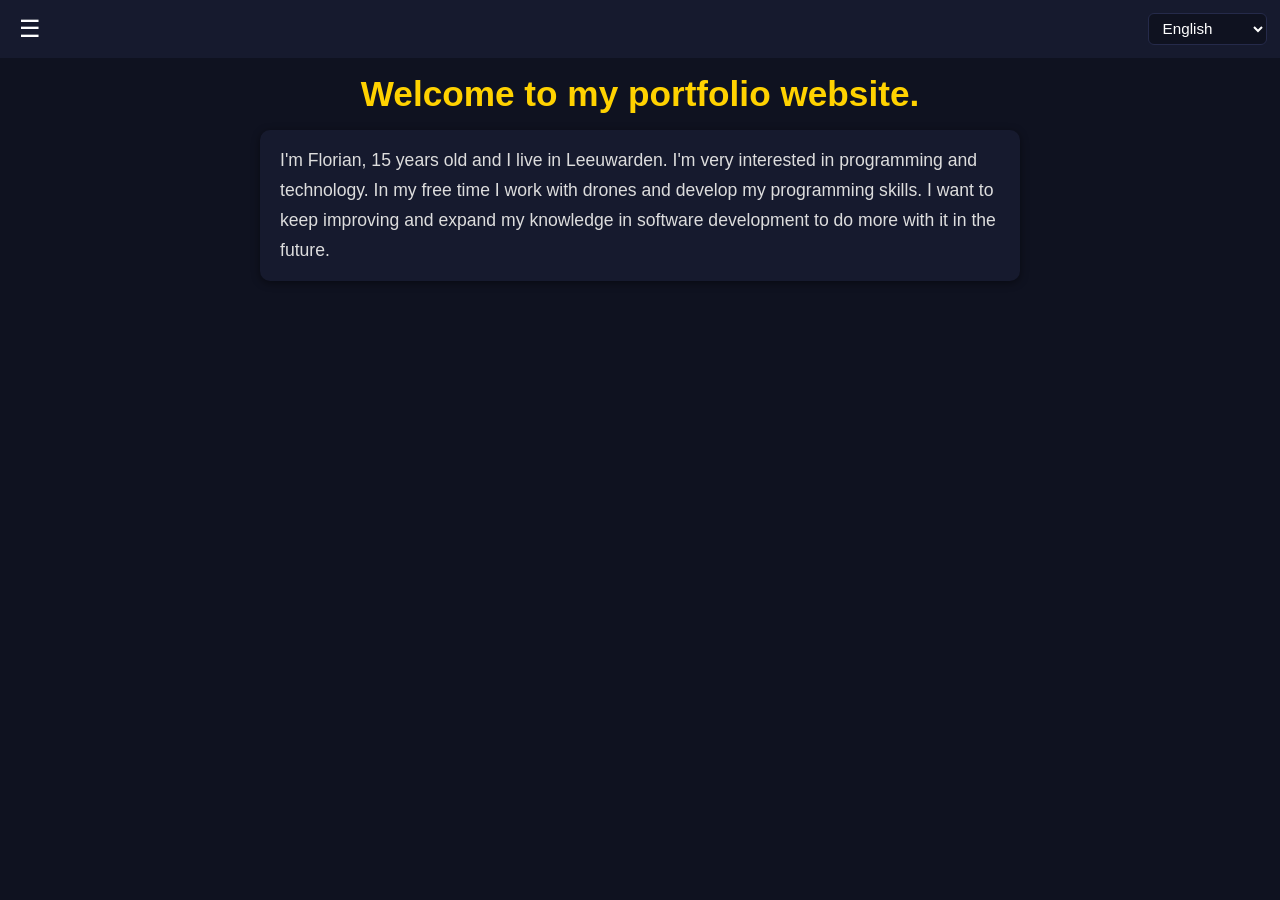
<file: index.html>
<!doctype html>
<html lang="nl">
<head>
  <meta charset="utf-8">
  <meta name="viewport" content="width=device-width, initial-scale=1">
  <title>Florian – Home</title>
  <link rel="stylesheet" href="css/style.css">
</head>
<body>
  <header class="site-header">
    <button class="menu-toggle" aria-label="Menu">&#9776;</button>

    <nav id="main-nav" aria-label="Hoofdmenu">
      <ul>
        <li><a href="index.html" class="active" data-i18n="nav.home">Home</a></li>
        <li><a href="cv.html" data-i18n="nav.cv">CV</a></li>
        <li><a href="hobbies.html" data-i18n="nav.hobbies">Hobby’s</a></li>
        <li><a href="onderwijs.html" data-i18n="nav.education">Onderwijs</a></li>
      </ul>
    </nav>

    <!-- EIGEN taal-dropdown (geen Google) -->
    <div class="lang-switch">
      <label for="lang" class="visually-hidden">Taal</label>
      <select id="lang" aria-label="Language">
        <option value="nl">Nederlands</option>
        <option value="en">English</option>
      </select>
    </div>
  </header>

  <main>
    <h1 data-i18n="home.title">Welkom op mijn portfolio website.</h1>
    <p data-i18n="home.intro">
     Ik ben Florian, 15 jaar en woon in Leeuwarden. Ik heb veel interesse in programmeren en technologie, en in mijn vrije tijd ben ik vaak bezig met drones en het ontwikkelen van mijn programmeervaardigheden. Daarnaast werk ik in mijn vrije tijd aan fxdroneacademy.com, waar ik mijn interesse in drones en technologie verder uitwerk. Ik wil mezelf blijven verbeteren en mijn kennis in softwareontwikkeling uitbreiden om daar in de toekomst meer mee te doen.
    </p>
  </main>

  <script src="javascript/menu.js"></script>
  <script src="javascript/translate.js"></script>
</body>
</html>
</file>
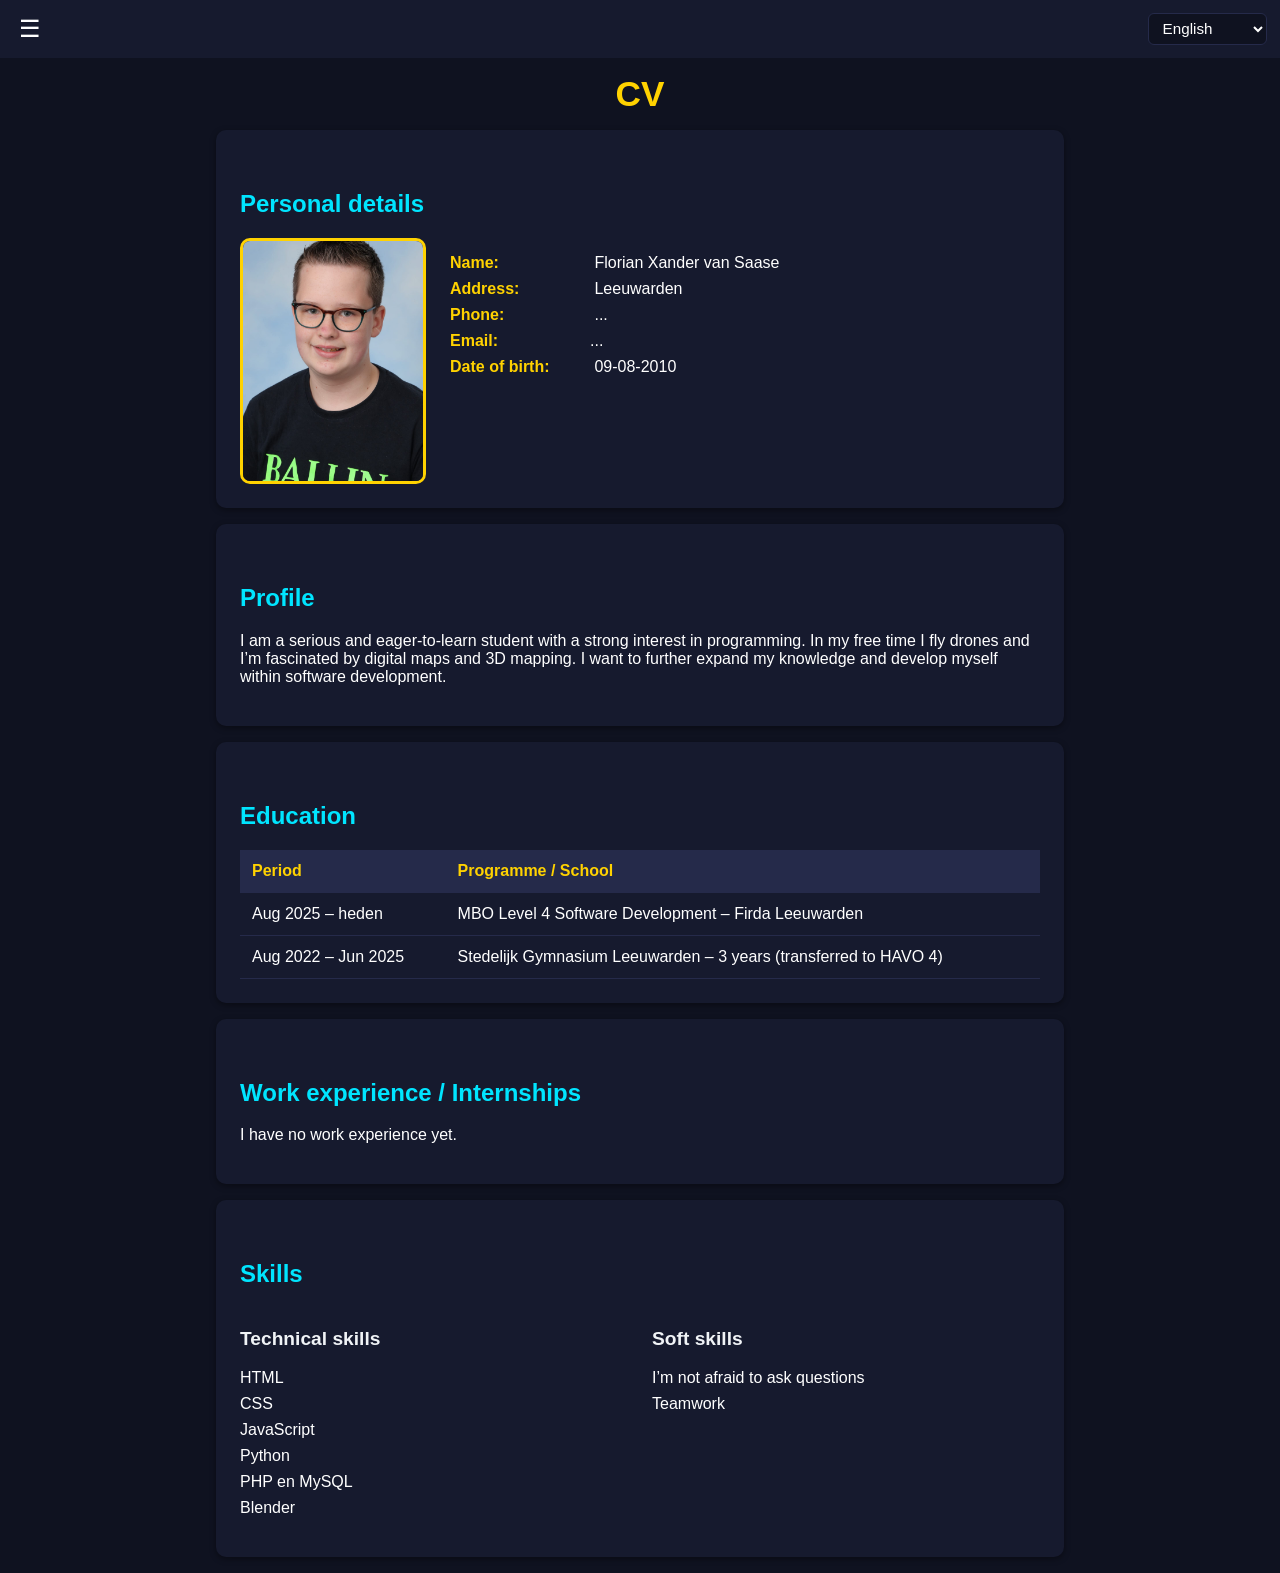
<file: cv.html>
<!doctype html>
<html lang="nl">
<head>
  <meta charset="utf-8">
  <meta name="viewport" content="width=device-width, initial-scale=1">
  <title data-i18n="cv.meta">Florian – CV</title>
  <link rel="stylesheet" href="css/style.css">
</head>
<body>
  <header class="site-header">
    <button class="menu-toggle" aria-label="Menu">&#9776;</button>

    <nav id="main-nav" aria-label="Hoofdmenu">
      <ul>
        <li><a href="index.html" data-i18n="nav.home">Home</a></li>
        <li><a href="cv.html" class="active" data-i18n="nav.cv">CV</a></li>
        <li><a href="hobbies.html" data-i18n="nav.hobbies">Hobby’s</a></li>
        <li><a href="onderwijs.html" data-i18n="nav.education">Onderwijs</a></li>
      </ul>
    </nav>

    <div class="lang-switch">
      <label for="lang" class="visually-hidden">Taal</label>
      <select id="lang" aria-label="Language">
        <option value="nl">Nederlands</option>
        <option value="en">English</option>
      </select>
    </div>
  </header>

  <main>
    <h1 data-i18n="cv.title">Curriculum Vitae</h1>

    <section class="cv-section">
      <h2 data-i18n="cv.personal.title">Persoonlijke gegevens</h2>
      <div class="cv-profile">
        <img src="images/florian.jpg" alt="Profielfoto Florian" class="cv-photo">
        <ul class="cv-list">
          <li><strong data-i18n="cv.personal.nameL">Naam:</strong> Florian Xander van Saase</li>
          <li><strong data-i18n="cv.personal.addressL">Adres:</strong> Leeuwarden</li>
          <li><strong data-i18n="cv.personal.phoneL">Telefoon:</strong> ...</li>
          <li><strong data-i18n="cv.personal.emailL">E-mail:</strong>...</a></li>
          <li><strong data-i18n="cv.personal.dobL">Geboortedatum:</strong> 09-08-2010</li>
        </ul>
      </div>
    </section>

    <section class="cv-section">
      <h2 data-i18n="cv.profile.title">Profiel</h2>
      <p data-i18n="cv.profile.text">
        Ik ben een serieuze en leergierige student met veel interesse in programmeren.
        In mijn vrije tijd vlieg ik met drones en ik vind technologie zoals digitale kaarten
        en 3D-mapping erg interessant. Ik wil mijn kennis verder uitbreiden en me ontwikkelen
        binnen software development.
      </p>
    </section>

    <section class="cv-section">
      <h2 data-i18n="cv.education.title">Opleiding</h2>
      <table class="cv-table">
        <thead>
          <tr>
            <th data-i18n="cv.education.period">Periode</th>
            <th data-i18n="cv.education.school">Opleiding / School</th>
          </tr>
        </thead>
        <tbody>
          <tr>
            <td>Aug 2025 – heden</td>
            <td data-i18n="cv.education.row1">MBO niveau 4 Software Development – Firda Leeuwarden</td>
          </tr>
          <tr>
            <td>Aug 2022 – Jun 2025</td>
            <td data-i18n="cv.education.row2">Stedelijk Gymnasium Leeuwarden – 3 jaar (uitgestroomd havo 4)</td>
          </tr>
        </tbody>
      </table>
    </section>

    <section class="cv-section">
      <h2 data-i18n="cv.work.title">Werkervaring / Stages</h2>
      <p data-i18n="cv.work.none">Ik heb nog geen werkervaring.</p>
    </section>

    <section class="cv-section">
      <h2 data-i18n="cv.skills.title">Vaardigheden</h2>
      <div class="cv-columns">
        <div>
          <h3 data-i18n="cv.skills.techTitle">Technische skills</h3>
          <ul class="cv-list">
            <li>HTML</li>
            <li>CSS</li>
            <li data-i18n="cv.skills.js">JavaScript</li>
            <li>Python</li>
            <li>PHP en MySQL</li>
            <li>Blender</li>
          </ul>
        </div>
        <div>
          <h3 data-i18n="cv.skills.softTitle">Soft skills</h3>
          <ul class="cv-list">
            <li data-i18n="cv.skills.ask">Ik durf vragen te stellen</li>
            <li data-i18n="cv.skills.team">Samenwerken</li>
          </ul>
        </div>
      </div>
    </section>
  </main>

  <script src="javascript/menu.js"></script>
  <script src="javascript/translate.js"></script>
</body>
</html>
</file>
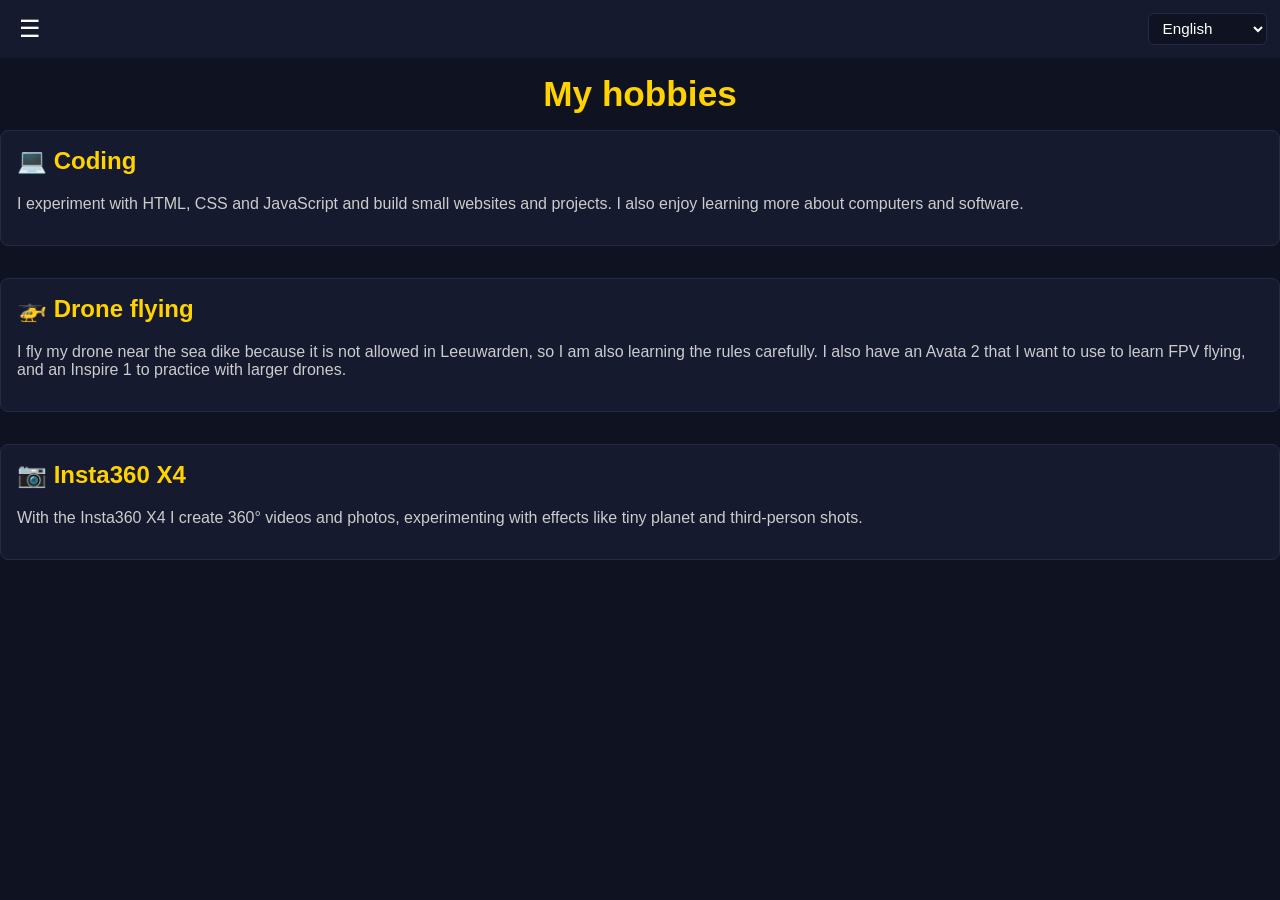
<file: hobbies.html>
<!doctype html>
<html lang="nl">
<head>
  <meta charset="utf-8" />
  <meta name="viewport" content="width=device-width, initial-scale=1" />
  <title data-i18n="hobbies.meta">Florian – Hobby’s</title>
  <link rel="stylesheet" href="css/style.css" />
</head>
<body>
  <header class="site-header">
    <button class="menu-toggle" aria-label="Menu">&#9776;</button>

    <nav id="main-nav" aria-label="Hoofdmenu">
      <ul>
        <li><a href="index.html" data-i18n="nav.home">Home</a></li>
        <li><a href="cv.html" data-i18n="nav.cv">CV</a></li>
        <li><a href="hobbies.html" class="active" data-i18n="nav.hobbies">Hobby’s</a></li>
        <li><a href="onderwijs.html" data-i18n="nav.education">Onderwijs</a></li>
      </ul>
    </nav>

    <div class="lang-switch">
      <label for="lang" class="visually-hidden">Taal</label>
      <select id="lang" aria-label="Language">
        <option value="nl">Nederlands</option>
        <option value="en">English</option>
      </select>
    </div>
  </header>

  <main>
    <h1 data-i18n="hobbies.title">Mijn hobby’s</h1>

    <section class="hobby">
      <h2 data-i18n="hobbies.coding.title">💻 Programmeren</h2>
      <p data-i18n="hobbies.coding.text">
        Ik experimenteer met HTML, CSS en JavaScript en bouw kleine websites en projecten. Ook vind ik het leuk om meer te leren over computers en software.
      </p>
    </section>

    <section class="hobby">
      <h2 data-i18n="hobbies.drone.title">🚁 Dronevliegen</h2>
      <p data-i18n="hobbies.drone.text">
        Met mijn drone maak ik vluchten en oefen ik met manoeuvres. Daarbij let ik ook op veiligheid en regelgeving. Soms combineer ik dit met video-opnames.
      </p>
    </section>

    <section class="hobby">
      <h2 data-i18n="hobbies.insta.title">📷 Insta360 X4</h2>
      <p data-i18n="hobbies.insta.text">
        Met de Insta360 X4 maak ik 360°-video’s en foto’s. 
    </section>
  </main>

  <script src="javascript/menu.js"></script>
  <script src="javascript/translate.js"></script>
</body>
</html>
</file>
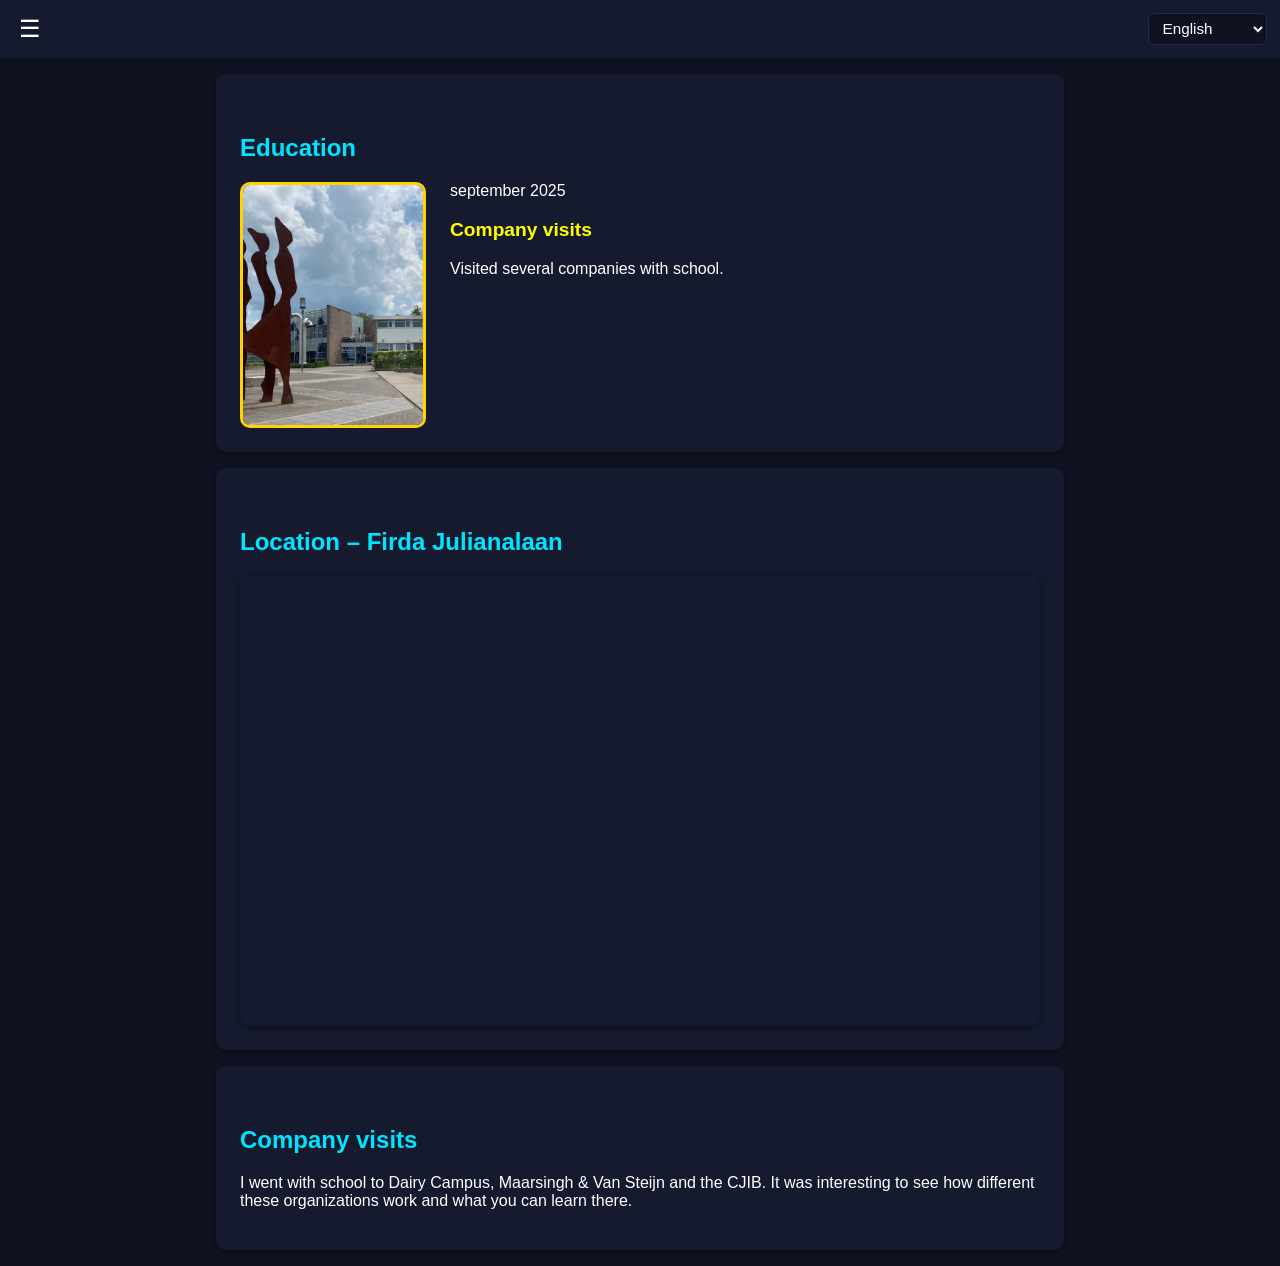
<file: onderwijs.html>
<!doctype html>
<html lang="nl">
<head>
  <meta charset="utf-8">
  <meta name="viewport" content="width=device-width, initial-scale=1">
  <title data-i18n="edu.meta">Florian – Onderwijs</title>
  <link rel="stylesheet" href="css/style.css">
</head>
<body>
  <header class="site-header">
    <button class="menu-toggle" aria-label="Menu">&#9776;</button>
    <nav id="main-nav">
      <ul>
        <li><a href="index.html" data-i18n="nav.home">Home</a></li>
        <li><a href="cv.html" data-i18n="nav.cv">CV</a></li>
        <li><a href="hobbies.html" data-i18n="nav.hobbies">Hobby’s</a></li>
        <li><a href="onderwijs.html" class="active" data-i18n="nav.education">Onderwijs</a></li>
      </ul>
    </nav>

    <div class="lang-switch">
      <label for="lang" class="visually-hidden">Taal</label>
      <select id="lang" aria-label="Language">
        <option value="nl">Nederlands</option>
        <option value="en">English</option>
      </select>
    </div>
  </header>

  <section class="cv-section">
    <h2 data-i18n="edu.title">Onderwijs</h2>

    <div class="cv-profile">
      <img src="images/1689689264348.jpg" alt="hoi" class="cv-photo">

      <!-- container voor de events -->
      <div class="cv-events">
        <div class="event">
          <time datetime="2025-09">september 2025</time>
          <h3><a style="text-decoration: none; color: yellow;" href="#bedrijfsbezoeken" data-i18n="edu.event1.title">Bedrijfsbezoeken</a></h3>
          <p data-i18n="edu.event1.text">Met school verschillende bedrijven bezocht.</p>
        </div>
      </div>
    </div>
  </section>

  <section class="cv-section">
    <h2 data-i18n="edu.location.title">Locatie – Firda Julianalaan</h2>
    <div class="map-container">
      <iframe 
        src="https://maps.google.com/maps?width=100%25&amp;height=600&amp;hl=nl&amp;q=firda%20julianalaan&amp;t=&amp;z=14&amp;ie=UTF8&amp;iwloc=B&amp;output=embed" 
        allowfullscreen=""
        loading="lazy">
      </iframe>
    </div>
  </section>

  <section class="cv-section" id="bedrijfsbezoeken">
    <h2 data-i18n="edu.event1.title">Bedrijfsbezoeken</h2>
    <p data-i18n="edu.event1.detail">
      Ik ben met school naar Dairy Campus, Maarsingh & Van Steijn en het CJIB geweest. Het was interessant om te zien hoe verschillend deze organisaties werken en wat je er allemaal kunt leren.
    </p>
  </section>

  <script src="javascript/menu.js"></script>
  <script src="javascript/translate.js"></script>
</body>
</html>
</file>
<file: css/style.css>
body {
  margin: 0;
  font-family: Arial, sans-serif;
  background: #0f1220;
  color: #fff;
}


.site-header {
  background: #161a2e;
  padding: 0.8rem;
  display: flex;
  align-items: center;
  justify-content: space-between;
}

nav {
  display: none;
  position: absolute;
  top: 100%;       
  left: 0;
  width: 100%;        
  background: #161a2e;
  padding: 0.5rem 0;
  box-shadow: 0 4px 10px rgba(0,0,0,0.5);
  z-index: 1000;

  
  max-height: 0;
  overflow: hidden;
  transition: max-height 0.4s ease;
}

nav.open {
  display: block;
  max-height: 100dvh;   /* zodat alles altijd past */
  overflow: auto; 
}

nav ul {
  list-style: none;
  margin: 0;
  padding: 0;
  display: flex;
  flex-direction: column;
  gap: 0.5rem;
}

nav a {
  color: #ccc;
  text-decoration: none;
  padding: 0.5rem 0.8rem;
  border-radius: 5px;
  display: block;
}

nav a:hover {
  background: #00e5ff;
  color: #000;
}

nav a.active {
  background: #ffd200;
  color: #000;
}

.menu-toggle {
  font-size: 1.5rem;
  background: none;
  border: none;
  color: #fff;
  cursor: pointer;
}

nav.open {
  display: block;
}


h1 {
  font-size: 2rem;
  border-bottom: 3px solid #0077cc;
  padding-bottom: 0.3em;
  color: #ffd200;
}

h2 {
  font-size: 1.5rem;
  margin-top: 1.5em;
  color: #00e5ff; 
}

h3 {
  font-size: 1.2rem;
  color: #f0f3f6;
}


.cv-section {
  padding: 1.5em;
  margin: 1em auto;
  max-width: 800px;
  border-radius: 10px;
  background: #161a2e; 
  box-shadow: 0 2px 6px rgba(0,0,0,0.4);
}


.cv-list {
  list-style: none;
  padding: 0;
}

.cv-list li {
  margin-bottom: 0.5em;
}

.cv-list strong {
  display: inline-block;
  width: 140px;
  color: #ffd200;
}


.cv-table {
  width: 100%;
  border-collapse: collapse;
  margin-top: 1em;
}

.cv-table th, .cv-table td {
  padding: 0.75em;
  border-bottom: 1px solid #252a4a;
  text-align: left;
}

.cv-table th {
  background: #252a4a;
  color: #ffd200;
}


.cv-columns {
  display: flex;
  flex-wrap: wrap;
  gap: 1.5em;
}

.cv-columns div {
  flex: 1;
  min-width: 200px;
}
.cv-profile {
  display: flex;
  align-items: flex-start;
  gap: 1.5rem;
}


.cv-photo {
  width: 180px;        
  height: 240px;     
  object-fit: cover;   
  border-radius: 10px; 
  border: 3px solid #ffd200;
}



.hobby {
  margin-bottom: 2rem;
  padding: 1rem;
  background: #161a2e;
  border: 1px solid #252a4a;
  border-radius: 8px;
}

.hobby h2 {
  margin-top: 0;
  color: #ffd200;
}

.hobby p {
  color: #ccc;
}

main h1 {
  font-size: 2.2rem;
  color: #ffd200;
  text-align: center;
  margin: 1rem auto 1rem;
  border: none;
  padding-bottom: 0;
}

main > p {
  max-width: 720px;
  margin: 0 auto;
  padding: 1rem 1.25rem;
  font-size: 1.1rem;
  line-height: 1.7;
  color: #ddd;
  background: #161a2e;
  border-radius: 10px;
  box-shadow: 0 2px 8px rgba(0,0,0,0.45);
}

.site-header {
  position: relative;
  z-index: 1100; 
}


.site-header nav {
  left: 0;          
        
  width: 240px;     
}
.onderwijs-section {
  display: flex;
  align-items: center;
  gap: 20px;
}

.onderwijs-profile img {
  max-width: 300px;
  height: auto;
  border-radius: 10px; 
}

.map-container {
  position: relative;
  width: 100%;
  padding-top: 56.25%; /* verhouding 16:9 */
  border-radius: 10px;
  overflow: hidden;
  box-shadow: 0 2px 8px rgba(0,0,0,0.45);
  margin-top: 1rem;
}

.map-container iframe {
  position: absolute;
  top: 0; left: 0;
  width: 100%;
  height: 100%;
  border: 0;
}

.cv-events {
  display: flex;
  flex-direction: column;    /* zorgt dat alle .event onder elkaar komen */
  gap: 1.5rem;               /* ruimte tussen gebeurtenissen */
}
html {
  scroll-behavior: smooth;
}
.lang-switch {
  margin-left: auto;
  padding-left: 1rem;
}
/* toegankelijk maar onzichtbaar label */
.visually-hidden {
  position: absolute !important;
  width: 1px; height: 1px;
  overflow: hidden; clip: rect(1px,1px,1px,1px);
  white-space: nowrap;
}

/* dropdown matcht jouw header-stijl */
.lang-switch select {
  background: #0f1220;
  color: #fff;
  border: 1px solid #252a4a;
  border-radius: 6px;
  padding: 0.35rem 0.6rem;
  font-size: 0.95rem;
  cursor: pointer;
}
</file>
